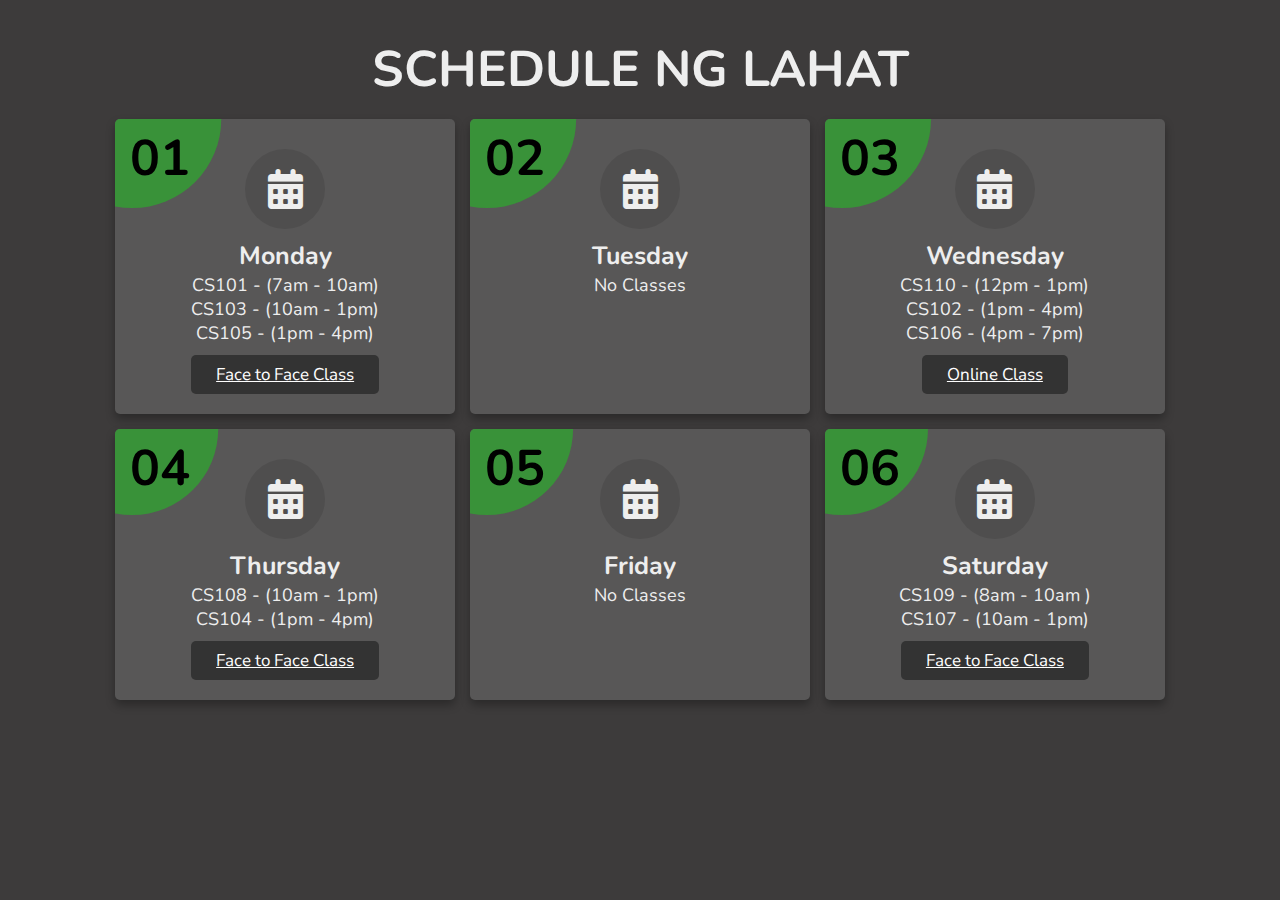
<file: index.html>
<!DOCTYPE html>
<html lang="en">
<head>
    <meta charset="UTF-8">
    <meta http-equiv="X-UA-Compatible" content="IE=edge">
    <meta name="viewport" content="width=device-width, initial-scale=1.0">
    <link rel="stylesheet" href="https://cdnjs.cloudflare.com/ajax/libs/font-awesome/6.2.1/css/all.min.css">
    <link rel="stylesheet" href="style.css">
    <title>Schedule</title>
</head>
<body>
    <div class="container">
        <h3 class="title">Schedule ng Lahat</h3>
        <div class="box-container">
            <div class="box">
                <span class="number">01</span>
                <i class="fa-solid fa-calendar-days"></i>
                <h3>Monday</h3>
                <p>CS101 - (7am - 10am)<br>CS103 - (10am - 1pm)<br>CS105 - (1pm - 4pm)</p>
                <a href="#" class="btn">Face to Face Class</a>
            </div>
            <div class="box">
                <span class="number">02</span>
                <i class="fa-solid fa-calendar-days"></i> 
                <h3>Tuesday</h3>
                <p>No Classes</p>
                <!--<a href="#" class="btn">Click For Links</a>-->
            </div>
            <div class="box">
                <span class="number">03</span>
                <i class="fa-solid fa-calendar-days"></i> 
                <h3>Wednesday</h3>
                <p>CS110 - (12pm - 1pm)<br>CS102 - (1pm - 4pm)<br>CS106 - (4pm - 7pm)</p>
                <a href="Wednesday/wednesday.html" class="btn">Online Class</a>
            </div>
            <div class="box">
                <span class="number">04</span>
                <i class="fa-solid fa-calendar-days"></i> 
                <h3>Thursday</h3>
                <p>CS108 - (10am - 1pm)<br>CS104 - (1pm - 4pm)</p>
                <a href="#" class="btn">Face to Face Class</a>
            </div>
            <div class="box">
                <span class="number">05</span>
                <i class="fa-solid fa-calendar-days"></i> 
                <h3>Friday</h3>
                <p>No Classes</p>
                <!--<a href="#" class="btn">Click For Links</a>-->
            </div>
            <div class="box">
                <span class="number">06</span>
                <i class="fa-solid fa-calendar-days"></i> 
                <h3>Saturday</h3>
                <p>CS109 - (8am - 10am )<br>CS107 - (10am - 1pm)</p>
                <a href="#" class="btn">Face to Face Class</a>
            </div>
        </div>
    </div>
</body>
</html>
</file>
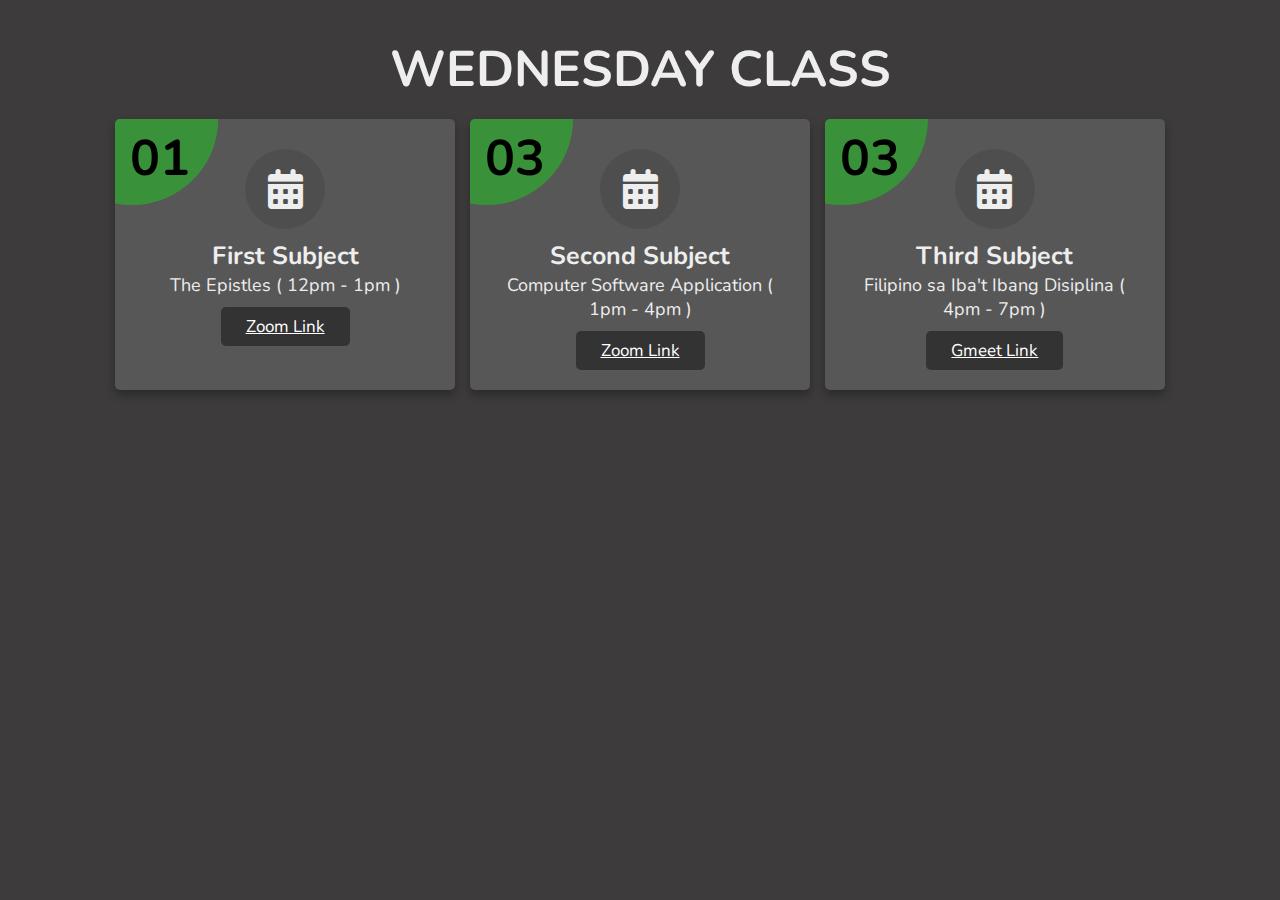
<file: Wednesday/wednesday.html>
<!DOCTYPE html>
<html lang="en">
<head>
    <meta charset="UTF-8">
    <meta http-equiv="X-UA-Compatible" content="IE=edge">
    <meta name="viewport" content="width=device-width, initial-scale=1.0">
    <link rel="stylesheet" href="https://cdnjs.cloudflare.com/ajax/libs/font-awesome/6.2.1/css/all.min.css">
    <link rel="stylesheet" href="wednesday.css">
    <title>Schedule</title>
</head>
<body>
    <div class="container">
        <h3 class="title">Wednesday Class</h3>
        <div class="box-container">
            <div class="box">
                <span class="number">01</span>
                <i class="fa-solid fa-calendar-days"></i>
                <h3>First Subject</h3>
                <p>The Epistles ( 12pm - 1pm )</p>
                <a href="https://us02web.zoom.us/j/9938883437?pwd=eGU4WkVTMW5xYTFvZytxRWFIRnZYZz09" class="btn">Zoom Link</a>
            </div>
            <div class="box">
                <span class="number">03</span>
                <i class="fa-solid fa-calendar-days"></i> 
                <h3>Second Subject</h3>
                <p>Computer Software Application ( 1pm - 4pm )</p>
                <a href="https://us05web.zoom.us/j/8547134837?pwd=RTBnb1R1cVE5aURGRXgwVUpRSHZ1Zz09" class="btn">Zoom Link</a>
            </div>
            <div class="box">
                <span class="number">03</span>
                <i class="fa-solid fa-calendar-days"></i> 
                <h3>Third Subject</h3>
                <p>Filipino sa Iba't Ibang Disiplina ( 4pm - 7pm )</p>
                <a href="https://meet.google.com/fvf-dvqk-xhn" class="btn">Gmeet Link</a>
            </div>
        </div>
    </div>
</body>
</html>
</file>
<file: style.css>
@import url('https://fonts.googleapis.com/css2?family=Nunito:wght@200;300;400;600;700&display=swap');

:root{
    --primary-bg-color:#eee;
    --secondary-bg-color:#fff;
    --primary-text-color:#666;
    --secondary-text-color:#999;
}

*{
    font-family: 'Nunito', sans-serif;
    margin: 0; padding: 0;
    box-sizing: border-box;
    transition: all .2s linear;
}

.container{
    min-height: 100vh;
    padding: 20px 9%;
    background: rgb(61, 59, 59);
    padding-bottom: 80px;
}

.container .title{
    text-align: center;
    color: #eee;
    font-size: 50px;
    padding: 15px 0;
    text-transform: uppercase;
}

.container .box-container{
    display: flex;
    flex-wrap: wrap;
    gap: 15px;
}

.container .box-container .box{
    flex: 1 1 300px;
    text-align: center;
    background: rgb(88, 87, 87);
    padding: 20px;
    border-radius: 5px;
    box-shadow: 0 5px 10px rgba(0, 0, 0, .3);
    cursor: pointer;
    position: relative;
    overflow: hidden;
    z-index: 0;
}

.container .box-container .box i{
    font-size: 40px;
    height: 80px;
    width: 80px;
    line-height: 80px;
    background: rgba(0, 0, 0, .1);
    border-radius: 50%;
    margin: 10px 0;
    color: #eee;
}

.container .box-container .box h3{
    font-size: 25px;
    color: #eee;
}

.container .box-container .box p{
    font-size: 18px;
    color: #eee;
}

.container .box-container .box .number{
    position: absolute;
    top: 5px; left: 15px;
    font-weight: bolder;
    font-size: 50px;
    /* color: #fff; */
}

.container .box-container .box::before{
    content: '';
    position: absolute;
    top: 0; left: 0;
    height: 100%;
    width: 100%;
    z-index: -1;
    transition: .3s linear;
    background: #399239;
    clip-path: circle(28% at 5% 0);
}

.container .box-container .box:hover::before{
    clip-path: circle(100%);
}

.container .box-container .box:hover{
    color: #fff;
}

.container .box-container .box .btn{
    margin-top: 10px;
    display: inline-block;
    background:#333;
    color:#fff;
    font-size: 17px;
    border-radius: 5px;
    padding: 8px 25px;
}

.container .box-container .box .btn:hover{
    letter-spacing: 1px;
}

@media (max-width:768px){
    .container{
        padding: 80px 20px;
    }

    .container .title{
        font-size: 35px;
    }
}
</file>
<file: Wednesday/wednesday.css>
@import url('https://fonts.googleapis.com/css2?family=Nunito:wght@200;300;400;600;700&display=swap');

:root{
    --primary-bg-color:#eee;
    --secondary-bg-color:#fff;
    --primary-text-color:#666;
    --secondary-text-color:#999;
}

*{
    font-family: 'Nunito', sans-serif;
    margin: 0; padding: 0;
    box-sizing: border-box;
    transition: all .2s linear;
}

.container{
    min-height: 100vh;
    padding: 20px 9%;
    background: rgb(61, 59, 59);
    padding-bottom: 80px;
}

.container .title{
    text-align: center;
    color: #eee;
    font-size: 50px;
    padding: 15px 0;
    text-transform: uppercase;
}

.container .box-container{
    display: flex;
    flex-wrap: wrap;
    gap: 15px;
}

.container .box-container .box{
    flex: 1 1 300px;
    text-align: center;
    background: rgb(88, 87, 87);
    padding: 20px;
    border-radius: 5px;
    box-shadow: 0 5px 10px rgba(0, 0, 0, .3);
    cursor: pointer;
    position: relative;
    overflow: hidden;
    z-index: 0;
}

.container .box-container .box i{
    font-size: 40px;
    height: 80px;
    width: 80px;
    line-height: 80px;
    background: rgba(0, 0, 0, .1);
    border-radius: 50%;
    margin: 10px 0;
    color: #eee;
}

.container .box-container .box h3{
    font-size: 25px;
    color: #eee;
}

.container .box-container .box p{
    font-size: 18px;
    color: #eee;
}

.container .box-container .box .number{
    position: absolute;
    top: 5px; left: 15px;
    font-weight: bolder;
    font-size: 50px;
    /* color: #fff; */
}

.container .box-container .box::before{
    content: '';
    position: absolute;
    top: 0; left: 0;
    height: 100%;
    width: 100%;
    z-index: -1;
    transition: .3s linear;
    background: #399239;
    clip-path: circle(28% at 5% 0);
}

.container .box-container .box:hover::before{
    clip-path: circle(100%);
}

.container .box-container .box:hover{
    color: #fff;
}

.container .box-container .box .btn{
    margin-top: 10px;
    display: inline-block;
    background:#333;
    color:#fff;
    font-size: 17px;
    border-radius: 5px;
    padding: 8px 25px;
}

.container .box-container .box .btn:hover{
    letter-spacing: 1px;
}

@media (max-width:768px){
    .container{
        padding: 80px 20px;
    }

    .container .title{
        font-size: 35px;
    }
}
</file>
